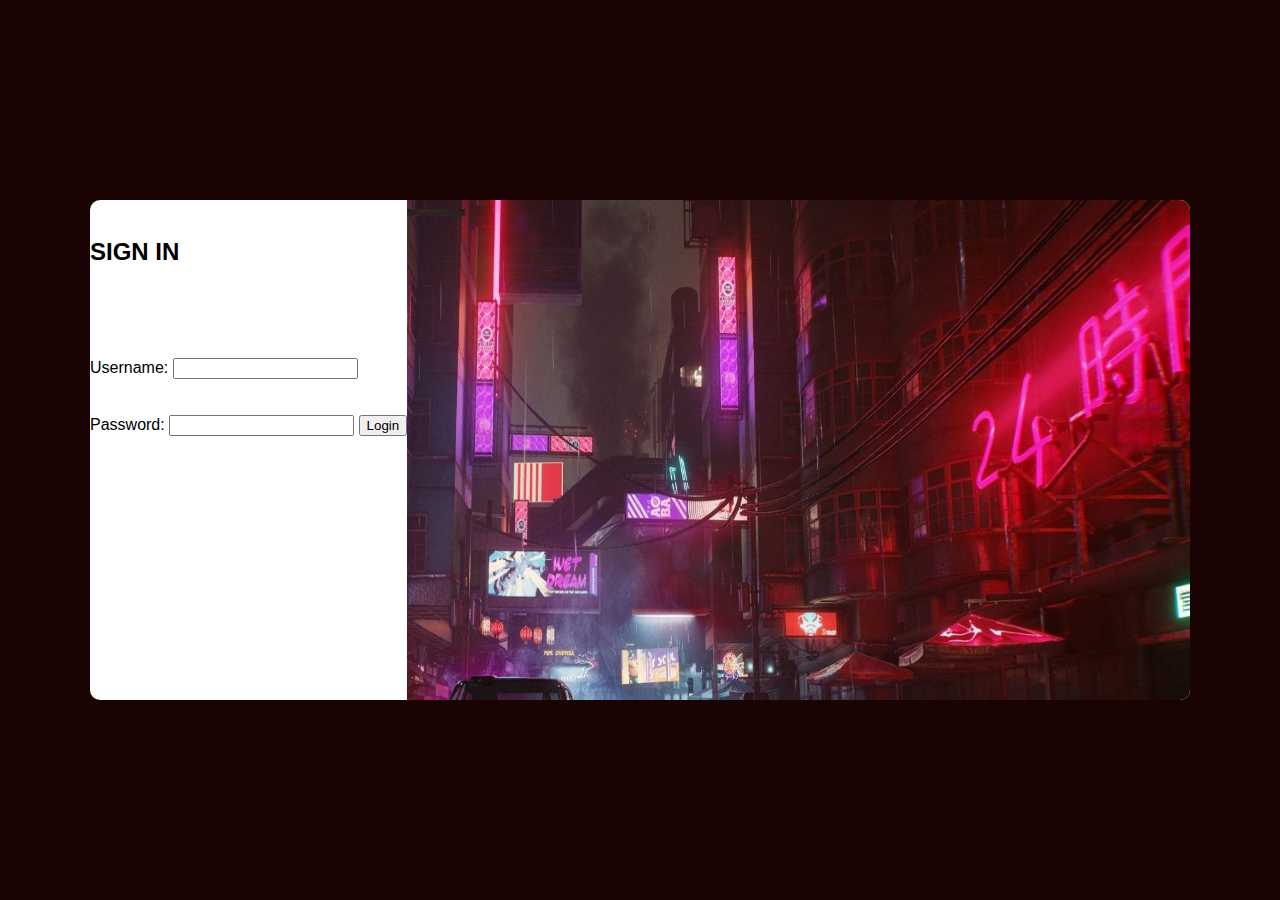
<file: Castillo.html/index.html>
<!-- https://htmlpreview.github.io/?https://github.com/Vincent-010679/BSCS-2H/blob/72cbd0599d964c6f3df42c0be9bd4b7eaa1b2c4e/Castillo.html/index.html -->
<!DOCTYPE html>
<html lang="en">
<head>
    <meta charset="UTF-8">
    <meta name="viewport" content="width=device-width, initial-scale=1.0">
    <title>Castillo, Mel Vincent M.</title>
    <link rel="stylesheet" href="style.css">
</head>
<body>
    <div class="container"> 
        <div clas="login-form"> 
            <br>
          <h2>SIGN IN</h2>
          

         
            <form>
                <br> <br> <br> <br>
                <label for="username">Username:</label>
                <input type="text" id="username" name="username" required>
                 <br> <br> <br> 
                <label for="password">Password:</label>
                <input type="text" id="password" name="username" required>

            
                <button type="submit">Login</button>

            </form>
        

         </div>
        
        <div class="image-container">

            <img src="cyberpunk.jpg" alt="">
         
         </div>
    </div>
</body>
</html>
</file>
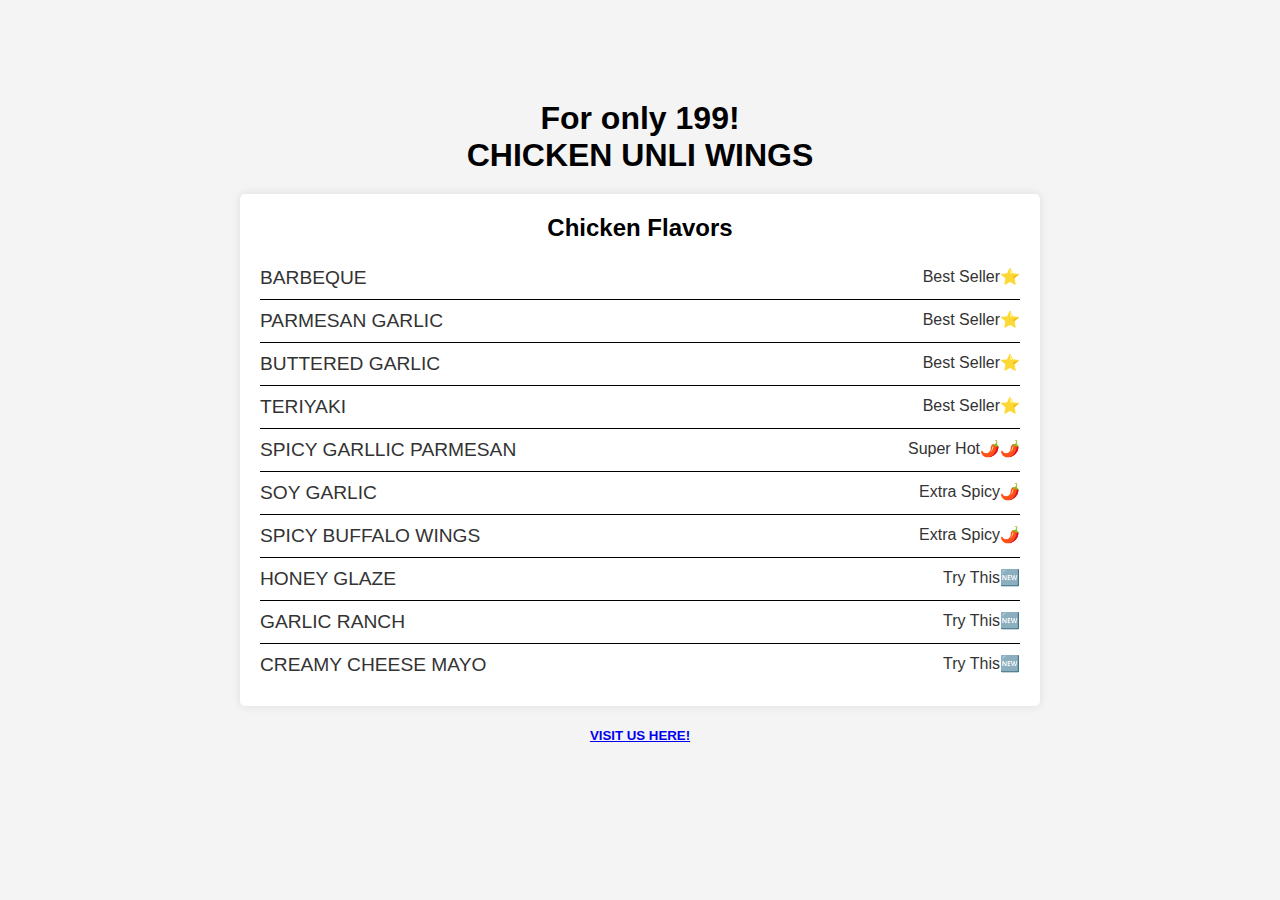
<file: HTM+CSS CASTILLO, Mel Vincent M/index.html>
<!-- https://htmlpreview.github.io/?https://raw.githubusercontent.com/Vincent-010679/BSCS-2H/fbd8890bcca7e99b4002b48463124ba5c0de2925/HTM%2BCSS%20CASTILLO%2C%20Mel%20Vincent%20M/form.html -->
<!DOCTYPE html>
<html lang="en">
<head>
    <meta charset="UTF-8">
    <meta name="viewport" content="width=device-width, initial-scale=1.0">
    <title> CHICKEN WINGS Menu</title>
    <link rel="stylesheet" href="styles.css">
</head>
<body>
    
    <center>

    <header>
        <h1>For only 199!</h1>
        <h1>CHICKEN UNLI WINGS</h1>
    </header>
    <main>
        <section class="menu-category">


            <h2>Chicken Flavors</h2>
            <ul>
                <li>
                    <span class="item-name">BARBEQUE</span>
                    <span class="item-rate">Best Seller⭐</span>
                </li>
                <li>
                    <span class="item-name">PARMESAN GARLIC</span>
                    <span class="item-rate">Best Seller⭐</span>
                </li>
                <li>
                    <span class="item-name">BUTTERED GARLIC</span>
                    <span class="item-rate">Best Seller⭐</span>
                </li>
                <li>
                    <span class="item-name">TERIYAKI</span>
                    <span class="item-rate">Best Seller⭐</span>
                </li>
                <li>
                    <span class="item-name">SPICY GARLLIC PARMESAN</span>
                    <span class="item-rate">Super Hot🌶️🌶️</span>
                </li>
                <li>
                    <span class="item-name">SOY GARLIC</span>
                    <span class="item-rate">Extra Spicy🌶️</span>
                </li>
                <li>
                    <span class="item-name">SPICY BUFFALO WINGS</span>
                    <span class="item-rate">Extra Spicy🌶️</span>
                </li>
                <li>
                    <span class="item-name">HONEY GLAZE</span>
                    <span class="item-rate">Try This🆕</span>
                </li>
                <li>
                    <span class="item-name">GARLIC RANCH</span>
                    <span class="item-rate">Try This🆕</span>
                </li>
                <li>
                    <span class="item-name">CREAMY CHEESE MAYO</span>
                    <span class="item-rate">Try This🆕</span>
                </li>
            
                </ul>
        </section>
        
            <p><a href="form.html"><h5>VISIT US HERE!</h5></a></p>

        </center>
        
    </main>
</body>
</html>
</file>
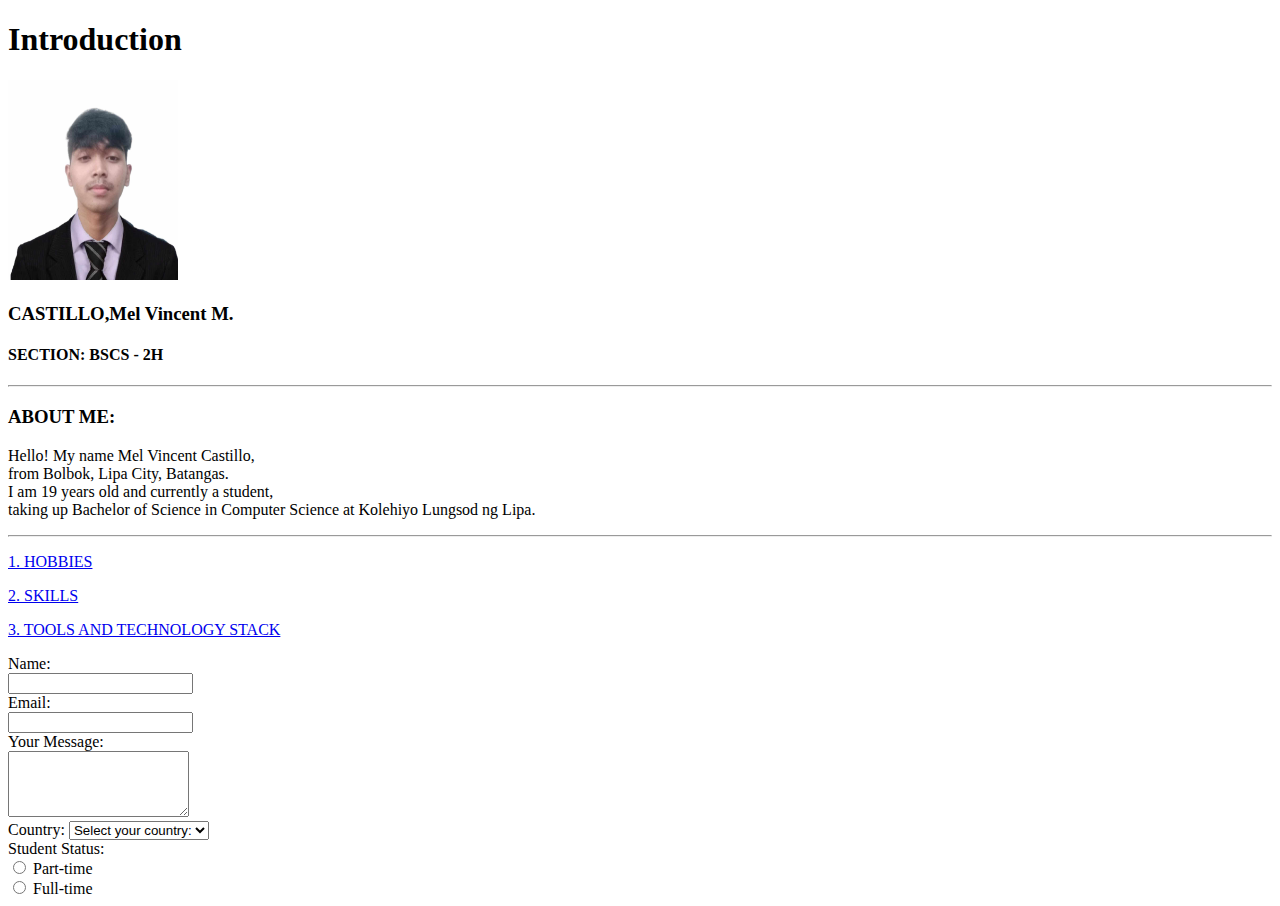
<file: Mel/index.html>
<!-- https://htmlpreview.github.io/?https://github.com/Vincent-010679/BSCS-2H/blob/23eb584dafada8f1fc1ffa45b5ed26ebb05d8fc4/Mel/index.html -->
<!DOCTYPE html>
<html lang="en">
<head>
    <meta charset="UTF-8">
    <meta name="viewport" content="width=device-width, initial-scale=1.0">
    <title>Basic HTML</title>
</head>
<body>

    <h1>Introduction</h1>
    <img src="castillo.jpg" alt="" style="width: 170px; height: 200px;">
    <h3>CASTILLO,Mel Vincent M.</h3> 
    <div class="se
    ction">
        <h4>SECTION: <strong>BSCS - 2H</strong></h4>
    </div>
<hr>
    <div class="section">
        <h3>ABOUT ME:</h3>
        <p>Hello! My name Mel Vincent Castillo,
            <br>
            from Bolbok, Lipa City, Batangas.
            <br>
            I am 19 years old and currently a student,
            <br>
            taking up Bachelor of Science in Computer Science at Kolehiyo Lungsod ng Lipa.</p>
        
        <hr>
       
        <p><a href="hobbies.html">1. HOBBIES</a></p>
        <p><a href="skill.html">2. SKILLS</a></p>
        <p><a href="tool.html">3. TOOLS AND TECHNOLOGY STACK</a></p>
    </div>

    <div class="section">
        <form action="submit-form" method="">
            <label for="name">Name:</label><br>
            <input type="text" id="" name="">
            <br>
            <label for="email">Email:</label><br>
            <input type="email" id="" name="">
            <br>
            <label for="comment">Your Message:</label><br>
            <textarea id="comment" name="" rows="4"></textarea>
            <br>
            <label for="country">Country:</label>
            <select id="country" name="country">
                <option value="">Select your country:</option>
                <option value="us">Phillippines</option>
                <option value="jp">Korea</option>
                <option value="ph">Japan</option>
            </select>
            <br>
            <label>Student Status:</label><br>
            <label><input type="radio" name="status" value="part-time" required> Part-time</label><br>
            <label><input type="radio" name="status" value="full-time" required> Full-time</label>
        </form>
    </div>
</body>
</html>
</file>
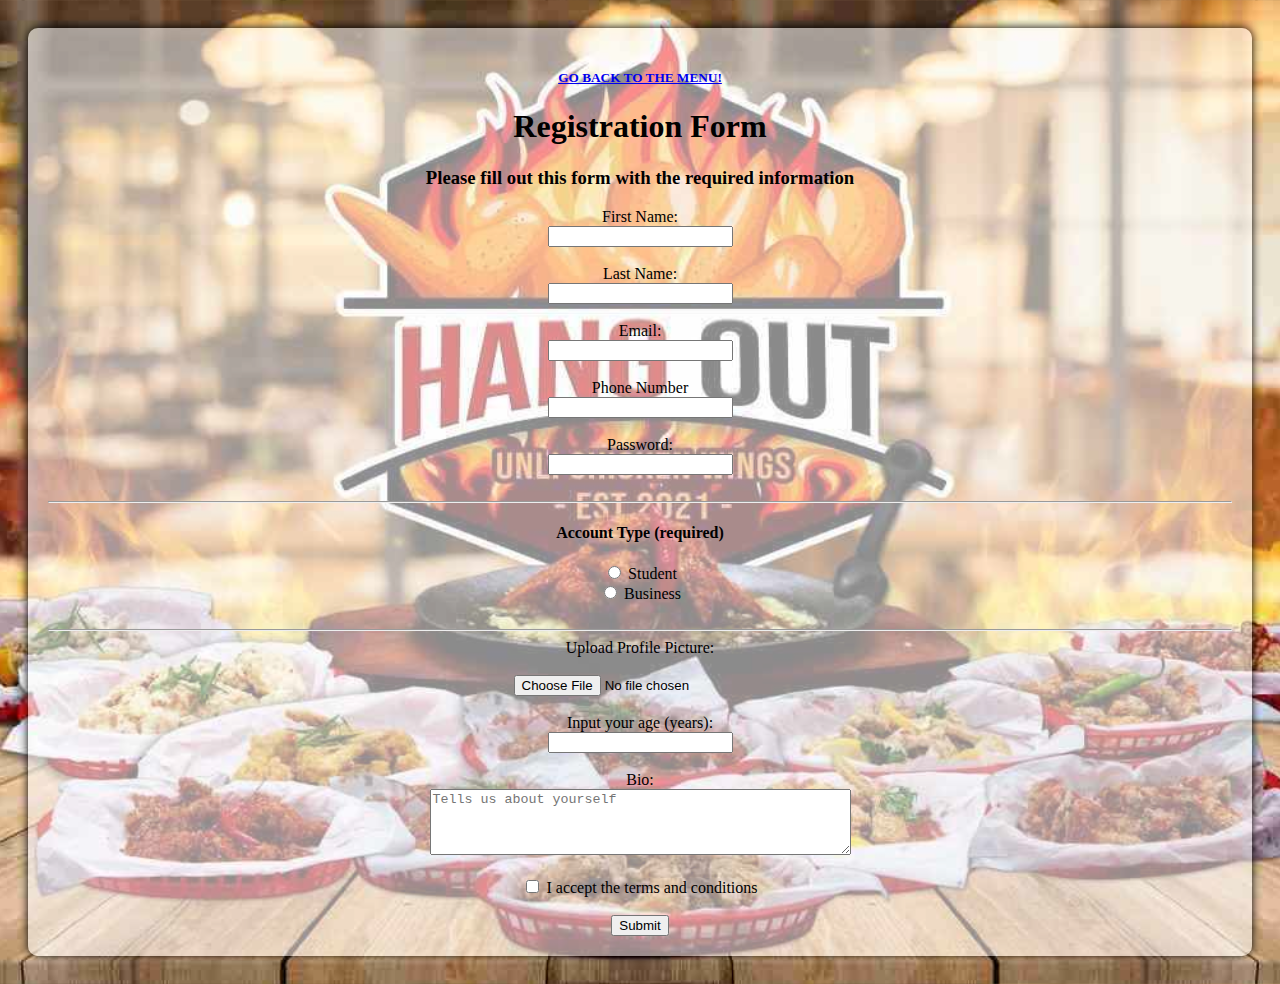
<file: HTM+CSS CASTILLO, Mel Vincent M/form.html>
<!DOCTYPE html>
<html lang="en">
<head>
    <meta charset="UTF-8">
    <meta name="viewport" content="width=device-width, initial-scale=1.0">
    <title>Registration Form</title>
</head>
<body style="background-image: url('wings.jpg'); background-size: cover; background-position: center; color: #000000; padding: 20px;">
    
    <center>
    
    <form action="#" method="post" enctype="multipart/form-data" style="background-color:  rgba(255, 255, 255, 0.541); padding: 20px; border-radius: 10px; box-shadow: 0 0 10px rgb(0, 0, 0);">
   
    <p><a href="index.html"><h5>GO BACK TO THE MENU!</h5></a></p>

     <h1>Registration Form</h1>
     
    <h3>Please fill out this form with the required information</h3>

       
        <label for="first-name">First Name:</label><br>
        <input type="text" id="first-name" name="first-name" required>
       
        <br><br>

        <label for="last-name">Last Name:</label><br>
        <input type="text" id="last-name" name="last-name" required>
     
        <br><br>

        <label for="email">Email:</label><br>
        <input type="email" id="email" name="email" required>
      
        <br><br>
         
        <label for="phone number">Phone Number</label><br>
        <input type="phone number" id="phone number" name="phone number" required>
       
         <br><br>

        <label for="password">Password:</label><br>
        <input type="password" id="password" name="password" required>
       
        <br><br>
<hr>
        <label><h4>Account Type (required)</h4></label>
        <label><input type="radio" name="status" value="personal" required> Student</label>
        <br>
        <label><input type="radio" name="status" value="business" required> Business</label>
        <br><br>
<hr>
        <label for="profile-picture">Upload Profile Picture:</label><br><br>
        <input type="file" id="profile-picture" name="profile-picture">
        <br><br>

        <label for="age">Input your age (years):</label><br>
        <input type="number" id="age" name="age" min="0" required>
        <br><br>

        <label for="bio">Bio:</label><br>
        <textarea id="bio" name="bio" rows="4" cols="50" placeholder="Tells us about yourself"></textarea>
        <br><br>

        <label><input type="checkbox" id="terms" name="
            " required> I accept the terms and conditions</label>
        <br><br>

        <input type="submit" value="Submit">
    </form>
    </center>
</body>
</html>
</file>
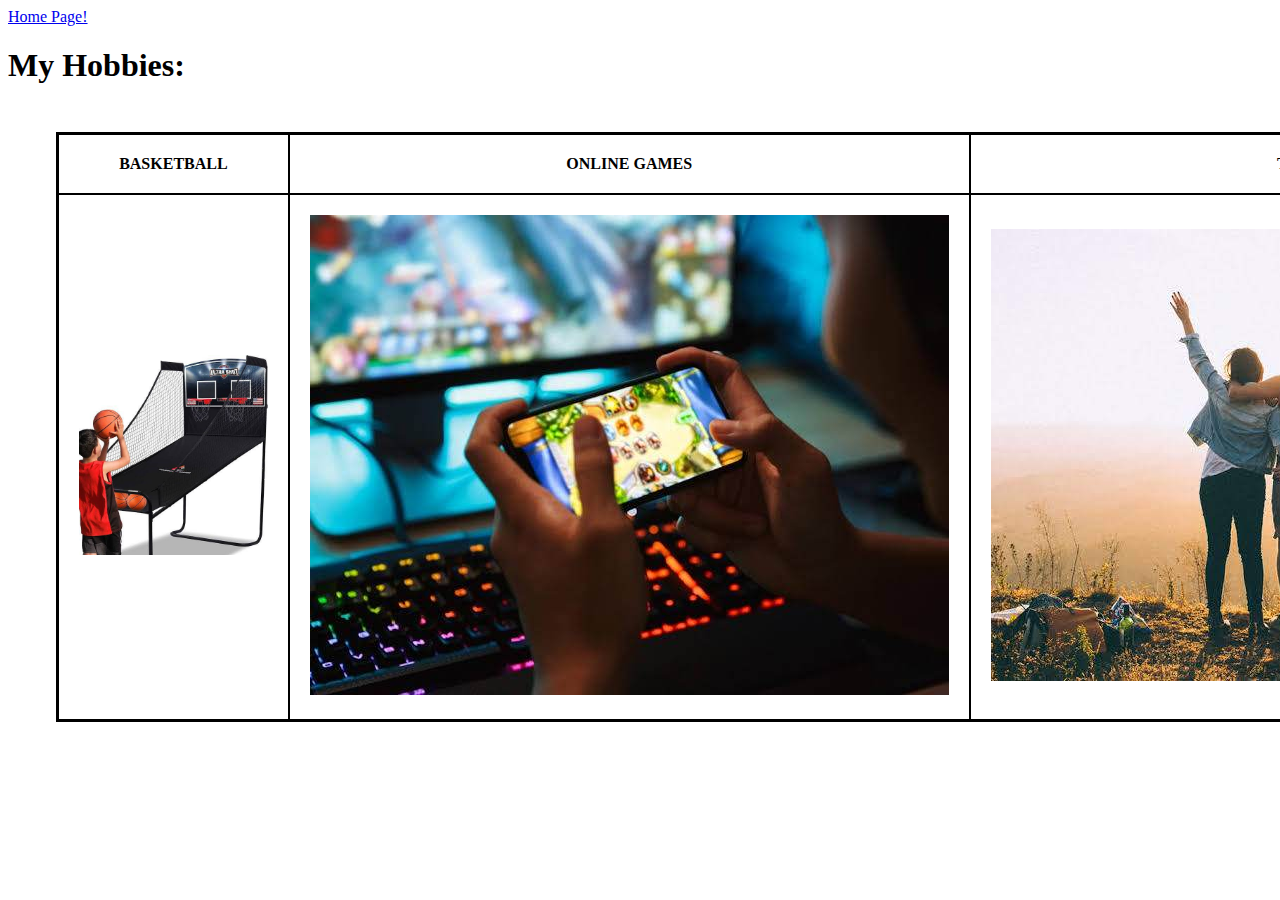
<file: Mel/hobbies.html>
<!DOCTYPE html>
<html lang="en">
<head>
    <meta charset="UTF-8">
    <meta name="viewport" content="width=device-width, initial-scale=1.0">
    <title>Basic Skills Table</title>
    <style>
        table {
            width: 50%;
            border-collapse: collapse;
            border: 3px solid black;
            margin: 3rem;
        }
        th, td {
            border: 2px solid black;
            padding: 20px;
            text-align: center;
        }
      
    </style>
</head>
<body>
    <a href="index.html">Home Page!</a>
    <h1>My Hobbies:</h1>
    <table>
        <thead>
            <tr>
                <th>BASKETBALL</th>
                <th>ONLINE GAMES</th>
                <th>TRAVELLING</th>
            </tr>
        </thead>
        <tbody>
            <tr>
                <td>
                    <img src="bball.jpg" alt="" style="width: 200x; height: 200px;">
                </td>
                <td>
                    <img src="onlinegames.jpg" alt="">
                </td>
                <td>
                    <img src="travelling.jpg" alt="">
                </td>
            </tr>
        </tbody>
    </table>
</body>
</html>
</file>
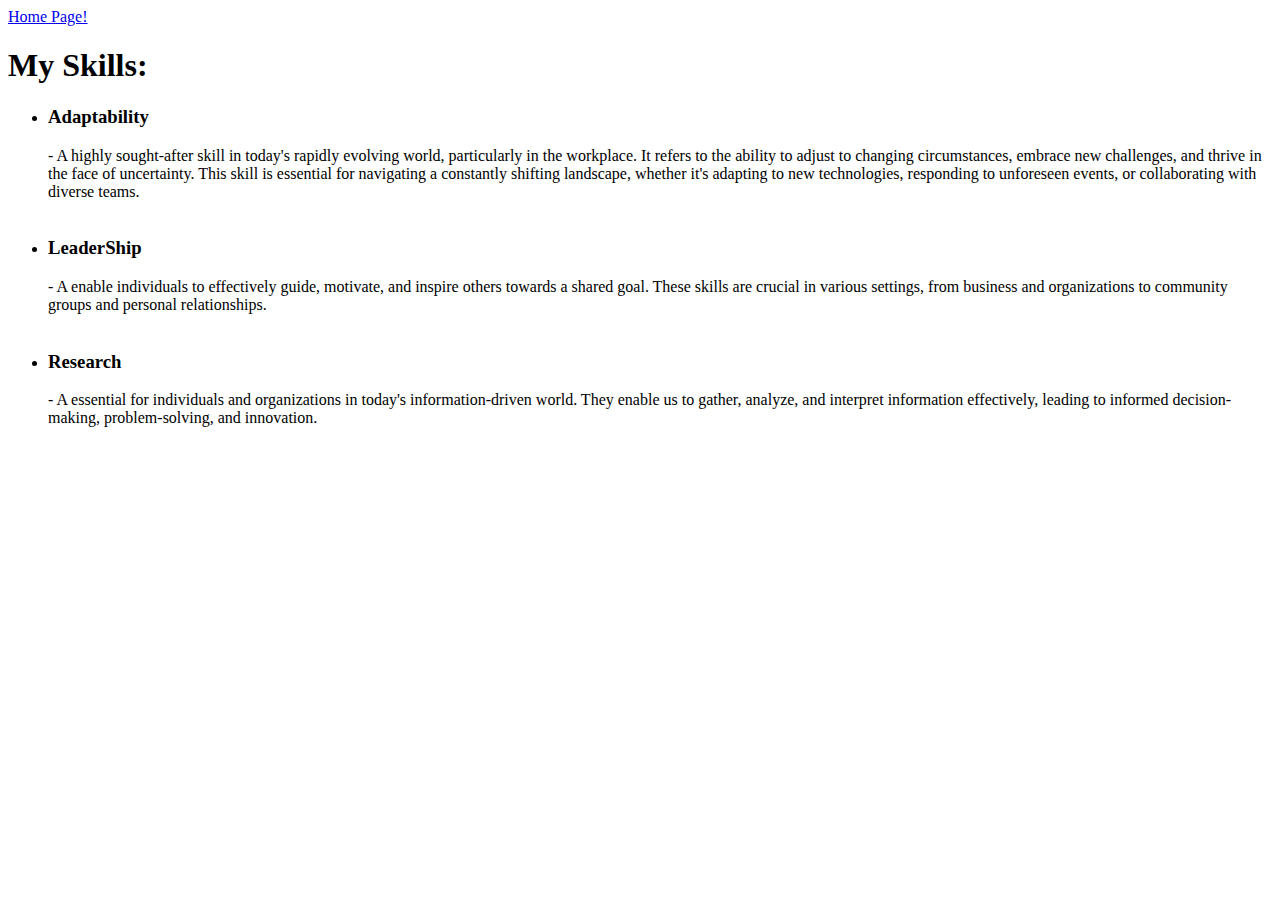
<file: Mel/skill.html>
<!DOCTYPE html>
<html lang="en">
<head>
    <meta charset="UTF-8">
    <meta name="viewport" content="width=device-width, initial-scale=1.0">
    <title>Student Skills</title>
</head>
<body>
    <a href="index.html">Home Page!</a>
    <h1>My Skills:</h1>

    <ul>
        
         <li><strong><h3>Adaptability</h3></strong>
            - A highly sought-after skill in today's rapidly evolving world, particularly in the workplace. It refers to the ability to adjust to changing circumstances, embrace new challenges, and thrive in the face of uncertainty. This skill is essential for navigating a constantly shifting landscape, whether it's adapting to new technologies, responding to unforeseen events, or collaborating with diverse teams.</li>
       <br>
         <li><strong><h3>LeaderShip</h3></strong>
            - A enable individuals to effectively guide, motivate, and inspire others towards a shared goal. These skills are crucial in various settings, from business and organizations to community groups and personal relationships.</li>
       <br>
         <li><strong><h3>Research</h3></strong>
            - A essential for individuals and organizations in today's information-driven world. They enable us to gather, analyze, and interpret information effectively, leading to informed decision-making, problem-solving, and innovation.</li>
       <br>    
        </ul>

</body>
</html>
</file>
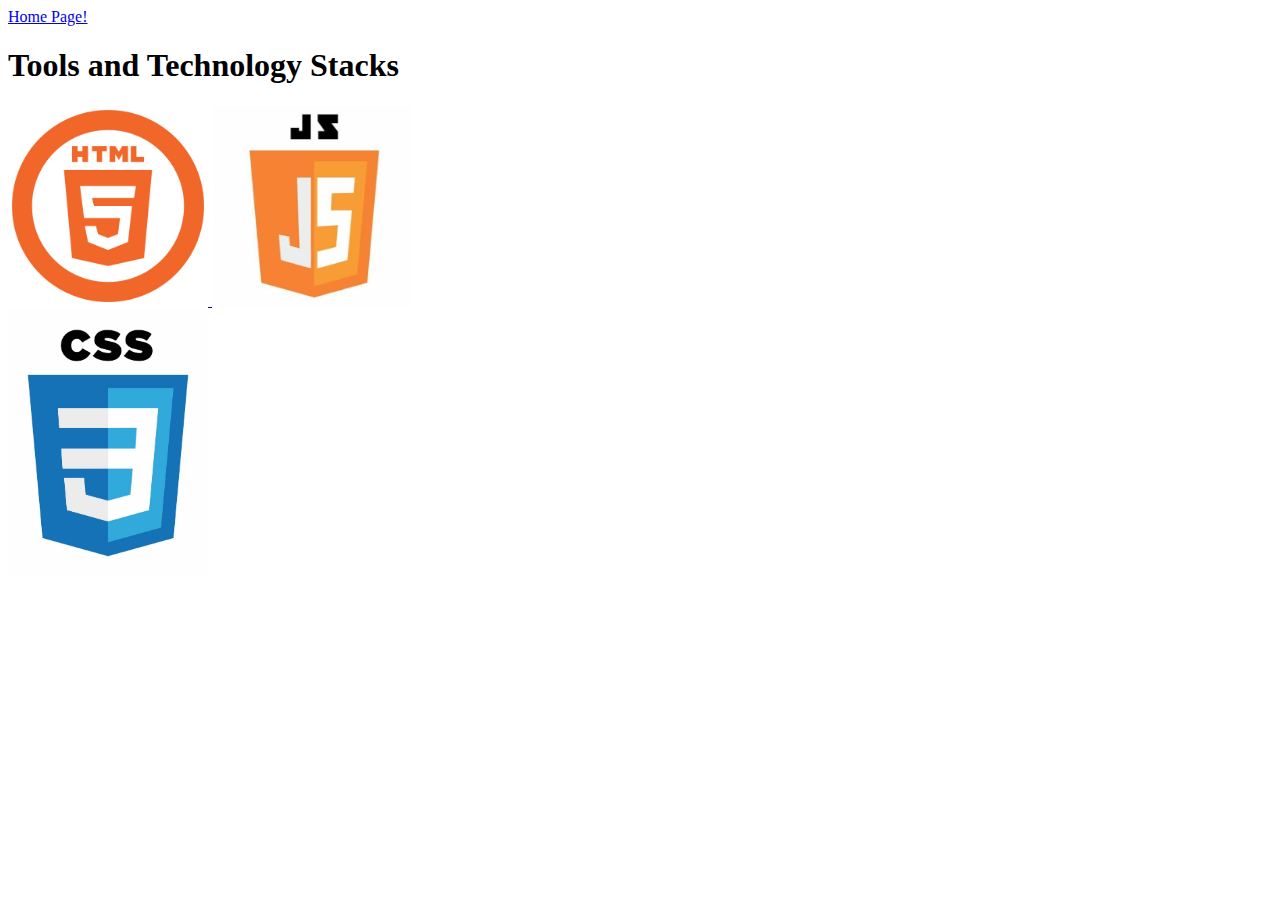
<file: Mel/tool.html>
<!DOCTYPE html>
<html lang="en">
<head>
    <meta charset="UTF-8">
    <meta name="viewport" content="width=device-width, initial-scale=1.0">
    <title>Tools</title>
    <style>
    </style>
</head>
<body>
    <a href="index.html">Home Page!</a>
    <h1>Tools and Technology Stacks</h1>

  
    <a href="https://www.w3schools.com/html/default.asp" target="_blank">
        <img src="html.jpg" alt="Description of Image" style="width:200px;height:200;">
    </a>
    <a href="https://www.w3schools.com/css/default.asp" target="_blank">
        <img src="javascript.jpg" alt="Description of Image" style="width:200px;height: 200px;;"><br>
    </a>
    <a href="https://www.w3schools.com/js/default.asp" target="_blank">
        <img src="css.jpg" alt="Description of Image" style="width:200px;height:200;">
    </a>
    
</body>
</html>
</file>
<file: Castillo.html/style.css>
body {
    margin:0;
    font-family: Arial, sans-serif;
    display: flex;
    justify-content: center;
    align-items: center;
    height: 100vh;
    background-color: rgb(26, 3, 3) ;
}

.container {
    display: flex;
    width: 500%;
    max-width: 1100px;
    height: 500px;
    background-color: white ;
    border-radius: 10px;
    overflow: hidden;
}
.login-formn {
    flex: 1;
    padding: 150px;
    display: flex;
    flex-direction: column;
    justify-content: center;
}

.login-formn h2 {
    margin:  0 0 20px;
    
}  

.login-formn form {
   display: flex;
   flex-direction: column;
}

.login-formn label {
   margin-bottom: 5px;
}

.login-formn input {
   margin-bottom: 15px;
   padding: 20px;
   border: 1px solid rgb(2, 2, 49);
   border: 4px;
   
}

.login-formn button {
   padding: 10px;
   border: none;
   background-color: rgb(35, 20, 20);
   color:beige;
   border-radius: 4px;
   cursor: pointer;
  
}

.login-formn button:hover {
   background-color: rgb(243, 239, 235);
}

.image-container {
   flex: 1;
   display: flex;
   align-items: center;
   justify-content: center;
}
.image-container img {
   max-width: 100%;
   height: 90vh;
   display: block;
}
</file>
<file: HTM+CSS CASTILLO, Mel Vincent M/styles.css>
body, h1, h2, ul {
    margin: 0;
    padding: 0;
    box-sizing: border-box;
}

body {
    font-family: Arial, sans-serif;
    background-color: #f4f4f4;
    color: #333;
    padding: 100px;
}

header {
    text-align: center;
    margin-bottom: 20px;
}

header h1 {
    font-size: 2em;
    color: #000000;
}

main {
    max-width: 800px;
    margin: 0 auto;
}

.menu-category {
    background-color: #fff;
    border-radius: 5px;
    box-shadow: 0 0 10px rgba(0, 0, 0, 0.1);
    margin-bottom: 20px;
    padding: 20px;
}

.menu-category h2 {
    font-size: 1.5em;
    margin-bottom: 15px;
    color: #000000;
}

.menu-category ul {
    list-style-type: none;
}

.menu-category li {
    display: flex;
    justify-content: space-between;
    padding: 10px 0;
    border-bottom: 1px solid #000000;
}

.menu-category li:last-child {
    border-bottom: none;
}

.item-name {
    font-size: 1.2em;
}

.item-price {
    font-size: 1.2em;
    color: #000000;
}
</file>
